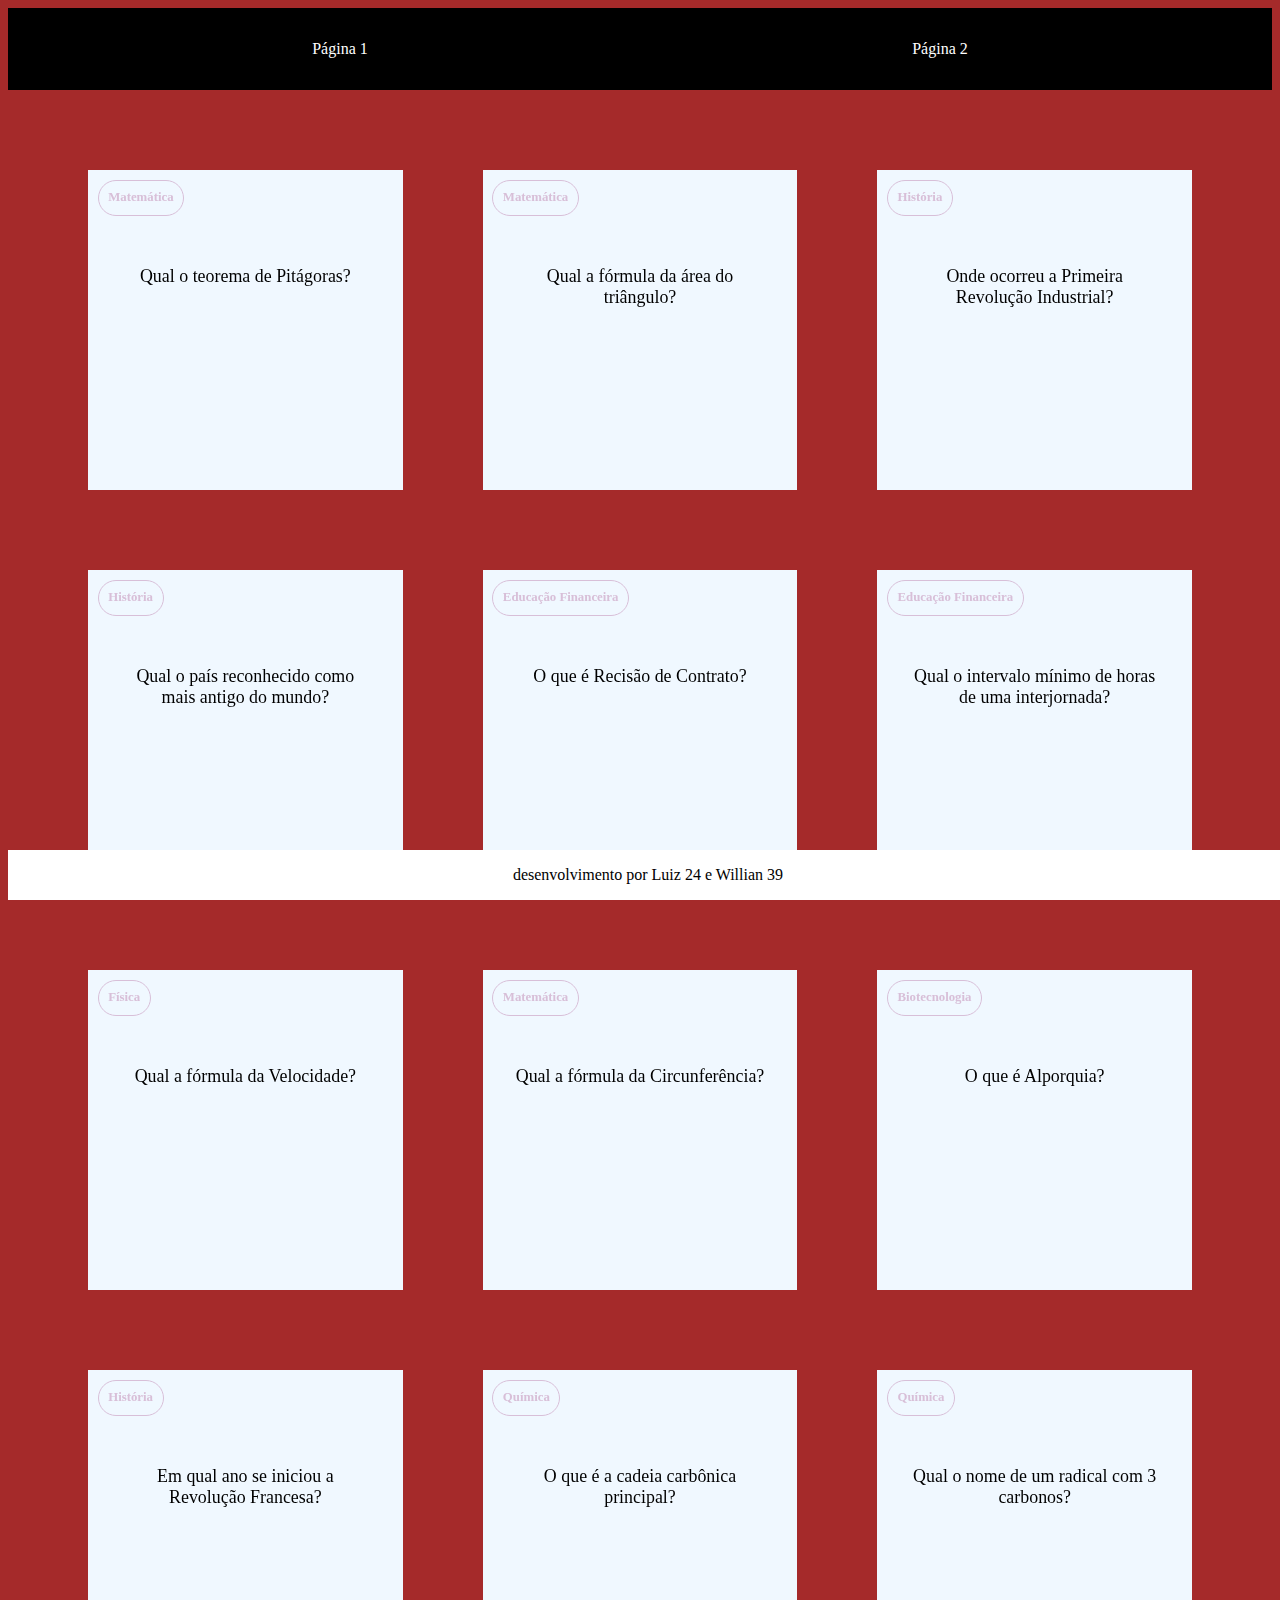
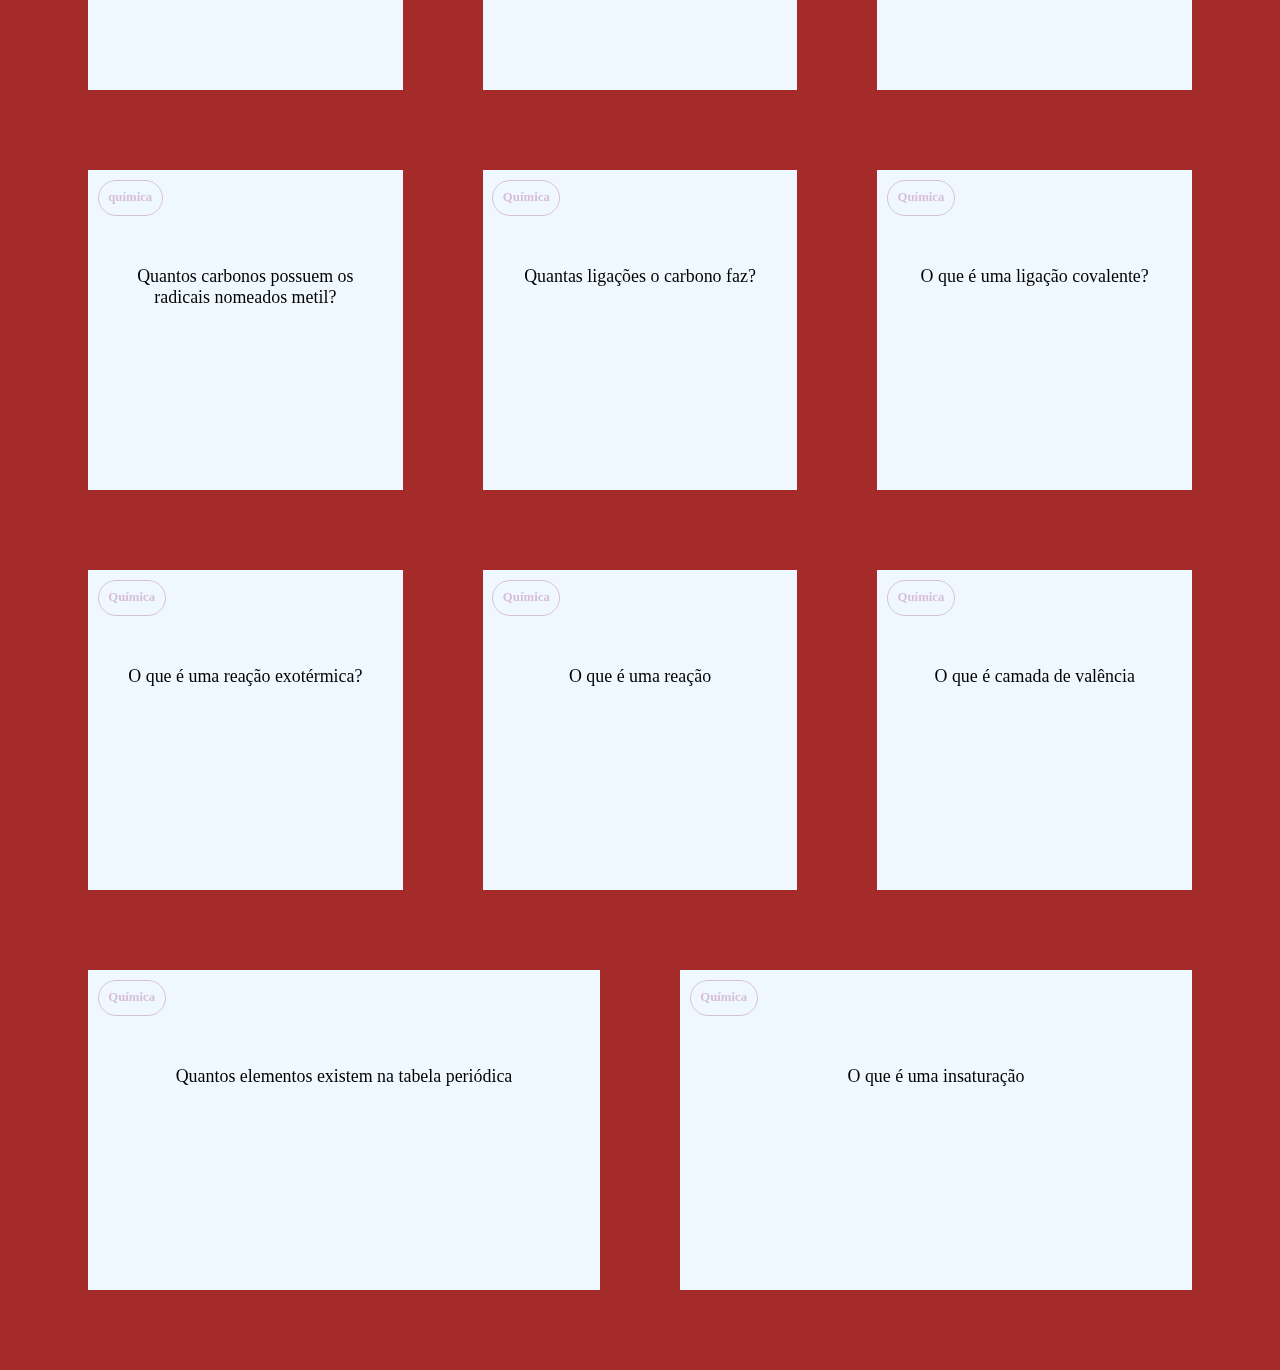
<file: index.html>
<!DOCTYPE html>
<html lang="en">
<head>
    <meta charset="UTF-8">
    <meta name="viewport" content="width=device-width, initial-scale=1.0">
    <title>Document</title>
    <link rel="stylesheet" href="style.css">
</head>
<body>
    <header>
        <a href="index.html">Página 1</a>
        <a href="pagina2.html">Página 2</a>
    </header>
    <section id="container">

    </section>
    <footer>
        <p>desenvolvimento por Luiz 24 e Willian 39</p>
    </footer>
    <script src="main.js"></script>
    <script src="perguntas.js"></script>
</body>
</html>
</file>
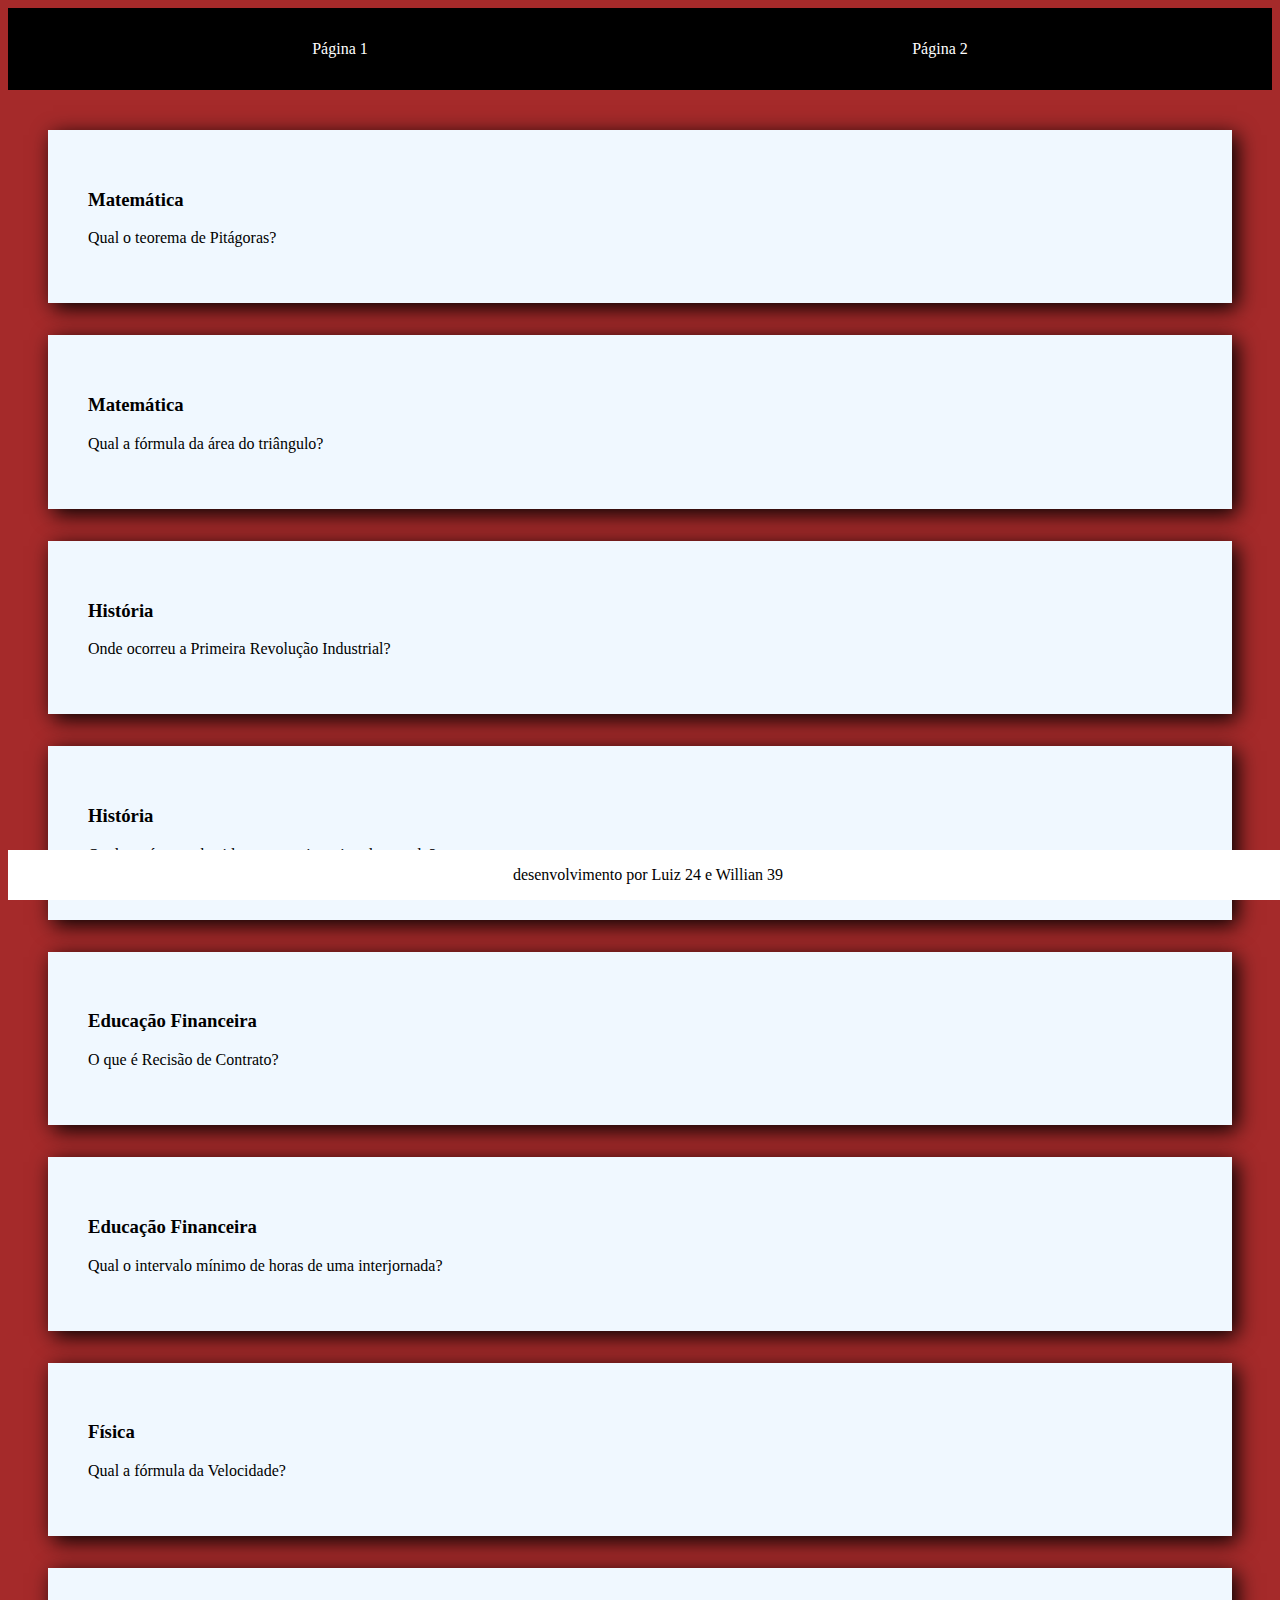
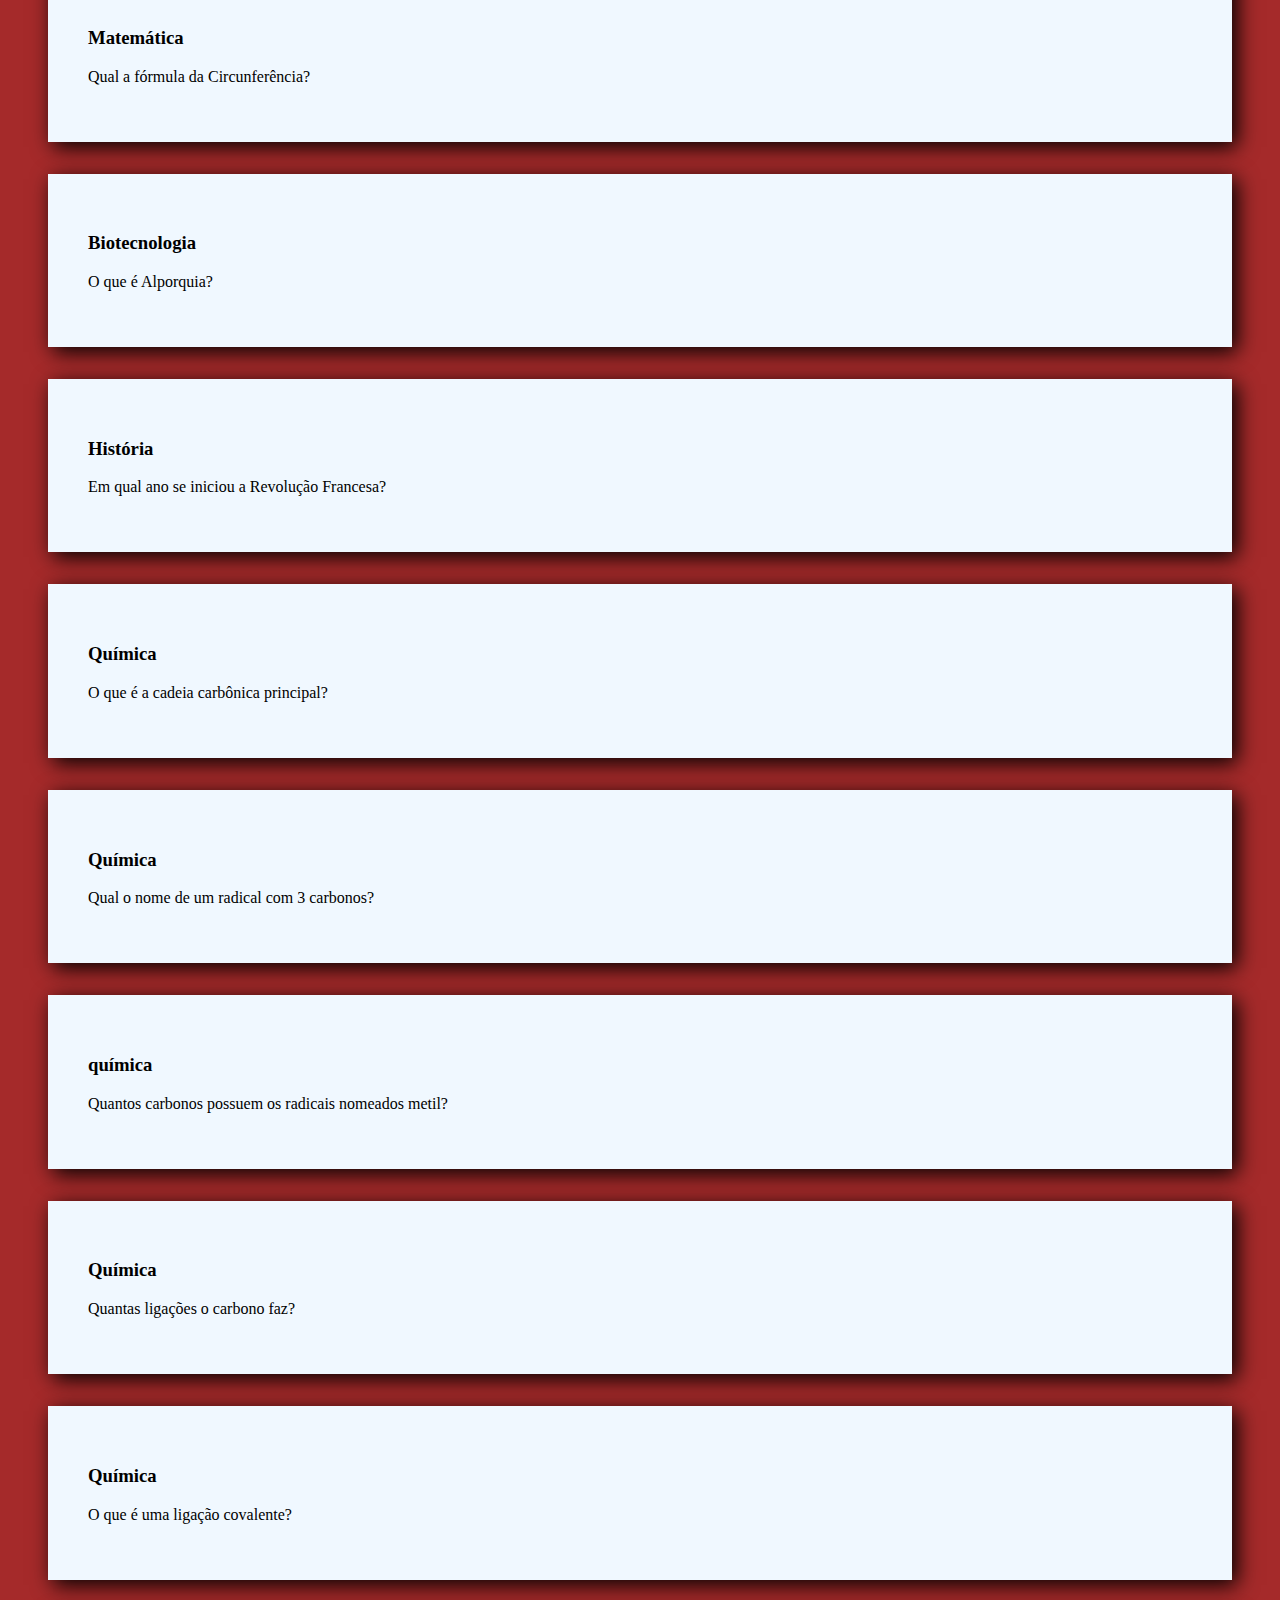
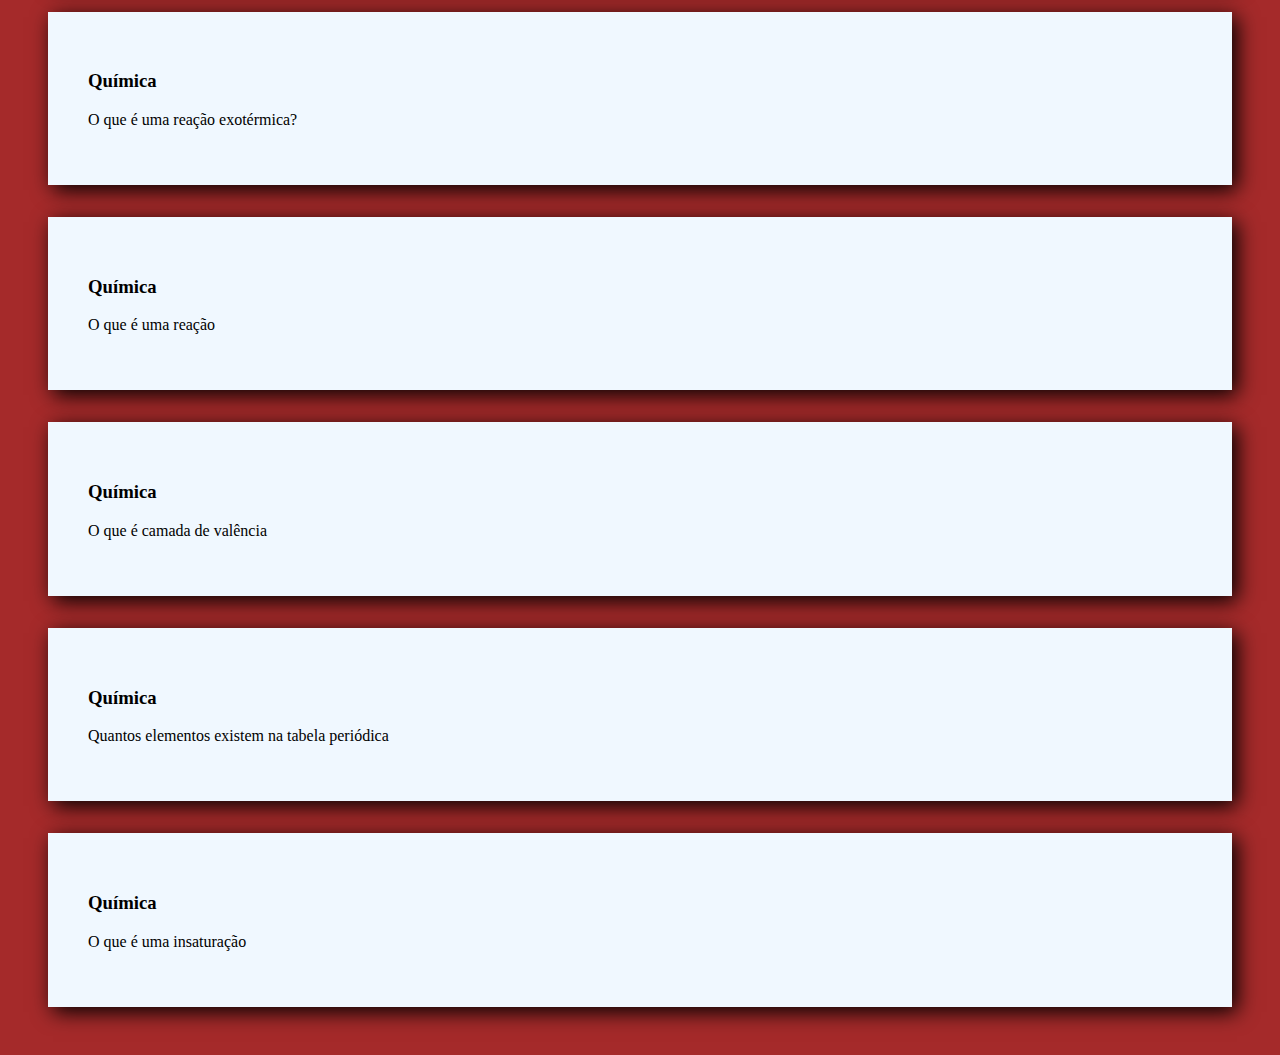
<file: pagina2.html>
<!DOCTYPE html>
<html lang="en">
<head>
    <meta charset="UTF-8">
    <meta name="viewport" content="width=device-width, initial-scale=1.0">
    <title>Document</title>
    <link rel="stylesheet" href="pagina2.css">
</head>
<body>
    <header>
        <a href="index.html">Página 1</a>
        <a href="pagina2.html">Página 2</a>
    </header>
    <section id="container">

    </section>
    <footer>
        <p>desenvolvimento por Luiz 24 e Willian 39</p>
    </footer>
    <script src="pagina2.js"></script>
    <script src="perguntas.js"></script>
</body>
</html>
</file>
<file: style.css>
:root{
    --fundo: #A52A2A;
    --cartao-frente: #F0F8FF;
    --cartao-verso: #E6E6FA;
    --destaque: #D8BFD8;
    --preto: #000000;
    --branco: #ffffff;
}
body{
    background-color: var(--fundo);
}
header {
    padding: 2rem;
    display: flex;
    justify-content: space-around;
    background-color: var(--preto);
}

header a {
    color: var(--branco);
    text-decoration: none;
}
footer{
    position: fixed;
    bottom: 0;
    color: var(--preto);
    width: 100%;
    text-align: center;
    background-color: var(--branco);

}
 #container{
 margin: 4rem;
 display: flex;
 flex-wrap: wrap;
gap: 3rem; 
}

.cartao{
    background-color: var(--cartao-frente) ;
flex-grow: 1;
flex-basis: calc(33% - 6rem);
height: 20rem;
margin: 1rem;
}

.conteudo-cartao{
    background-color: var(--cartao-frente);
    height: 100%;
    text-align: center;
    transform-style: preserve-3d;
    transition: transform 300ms ease-in-out;
}

.conteudo-cartao h3{
    position: absolute;
text-align: left;
color: var(--destaque);
border: 1px solid var(--destaque);
border-radius: 3rem;
margin: 0.6rem;
padding: 0.6rem;
font-size: 1vw;
backface-visibility: hidden;
}
.conteudo-cartao p{
    font-size: 1.4vw;
    margin-top: 4rem;
    padding: 2rem;
}

.pergunta-cartao {
    font-weight: 500;
}
.resposta-cartao {
    font-weight: 700;
    color: var(--destaque);
    background-color: var(--cartao-verso);
    transform: rotateY(180deg);
    border: 2px solid var(--destaque);
}
.cartao.active .conteudo-cartao {
    transform: rotateY(180deg);
}

.pergunta-cartao,
.resposta-cartao {
    backface-visibility: hidden;
    position: absolute;
    height: 100%;
    width: 100%;
}
</file>
<file: pagina2.css>
:root{
    --fundo: #A52A2A;
    --cartao-frente: #F0F8FF;
    --cartao-verso: #E6E6FA;
    --destaque: #D8BFD8;
    --preto: #000000;
    --branco: #ffffff;
}
body{
    background-color: var(--fundo);
}

header {
    padding: 2rem;
    display: flex;
    justify-content: space-around;
    background-color: var(--preto);
}

header a {
    color: var(--branco);
    text-decoration: none;
}

footer{
    position: fixed;
    bottom: 0;
    color: var(--preto);
    width: 100%;
    text-align: center;
    background-color: var(--branco);

}

#container {
    padding: 40px;
    display: grid;
    gap: 2rem;
}

.cartao {
    background-color: var(--cartao-frente);
    padding: 40px;
    box-shadow: 5px 5px 20px var(--preto);
    cursor: pointer;
}

.cartao:hover {
    transform: scale(1.05);
}

.resposta-cartao{
    background-color: var(--cartao-verso);
    padding: 40px;
    color: var(--preto);
    display: none;
}
</file>
